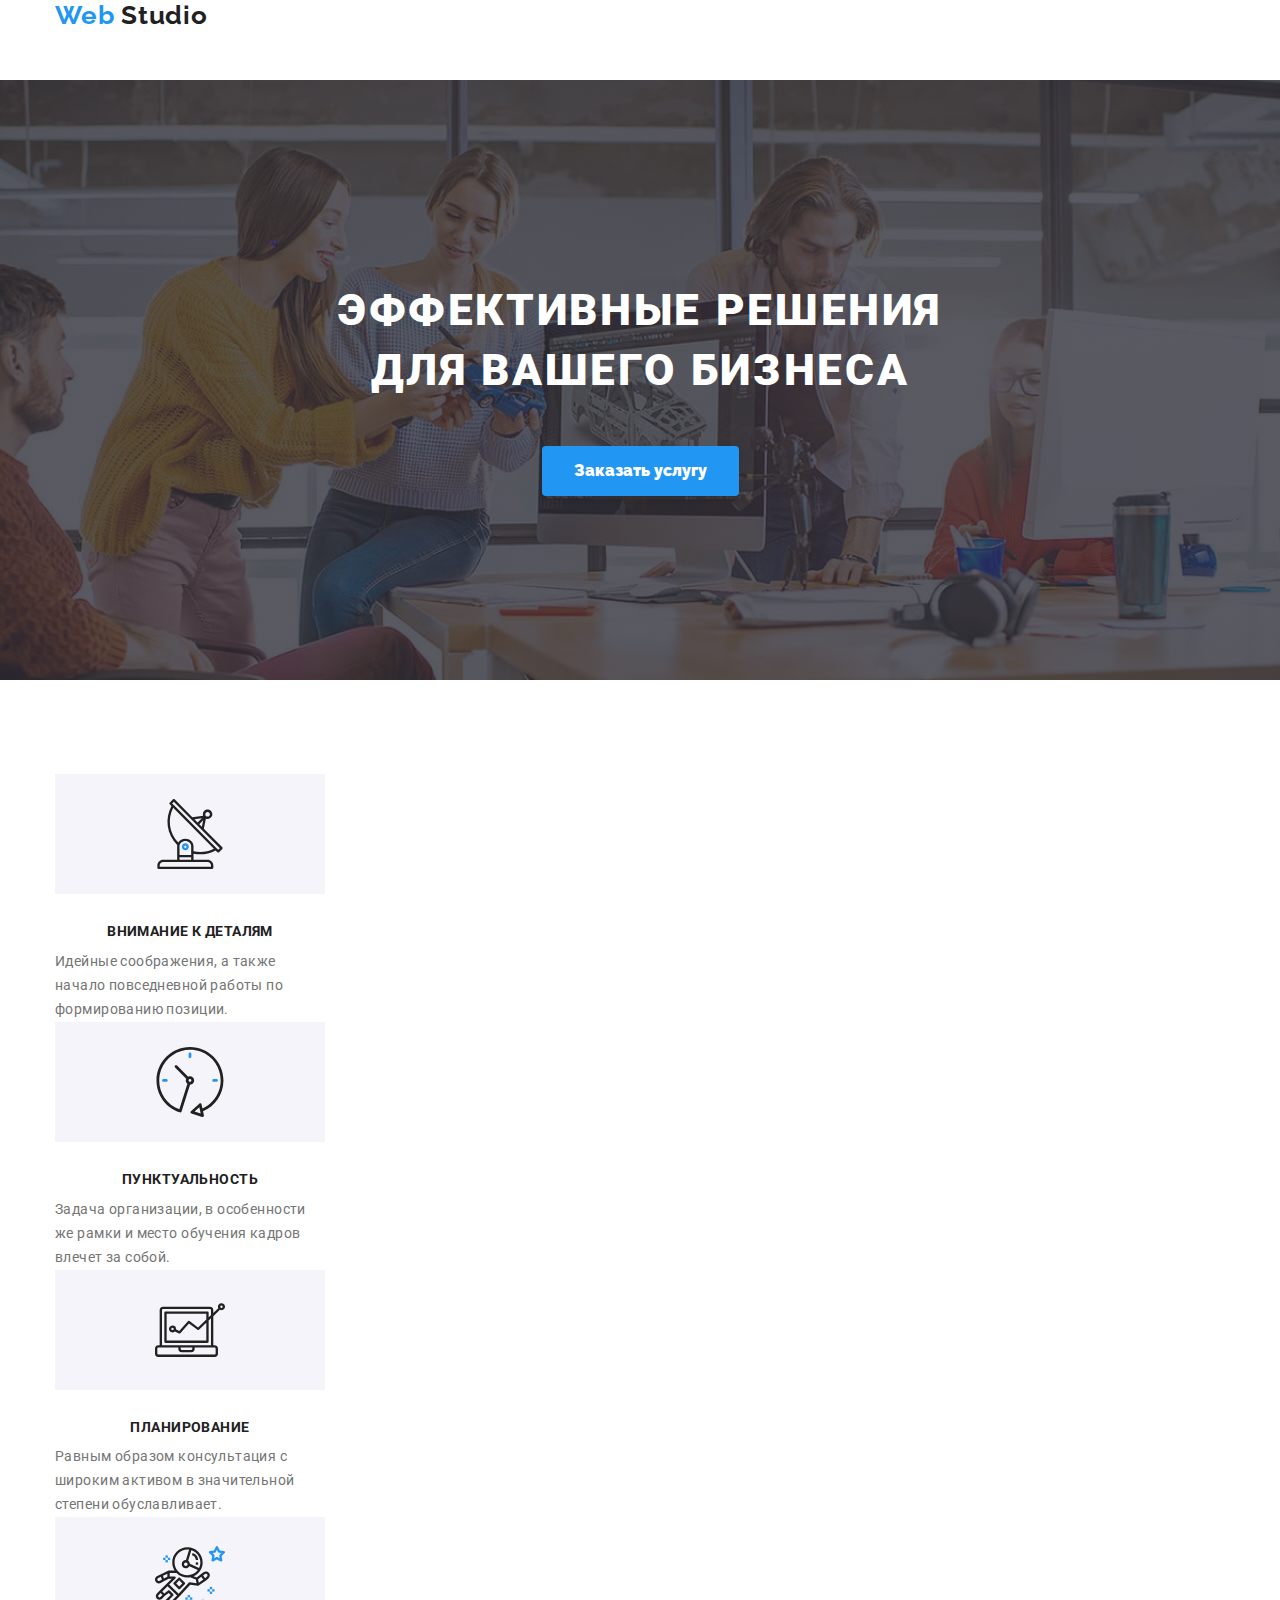
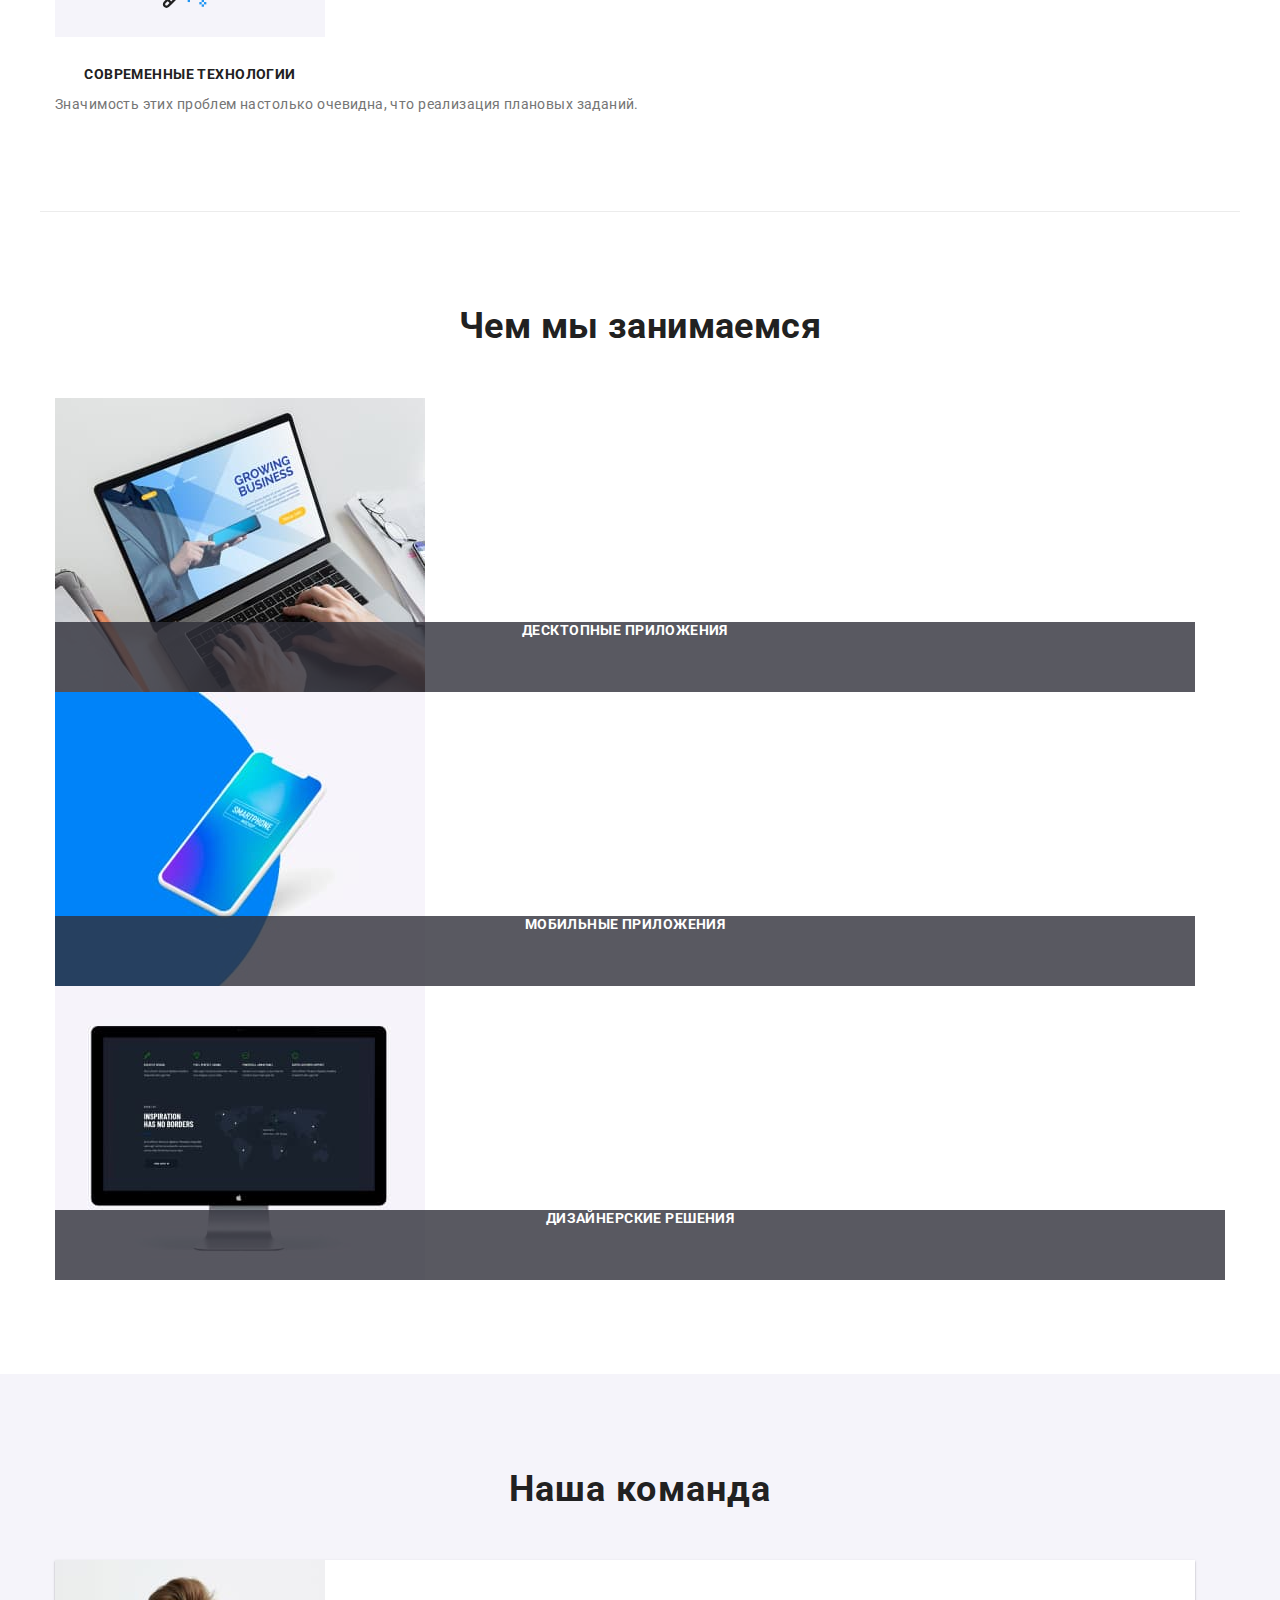
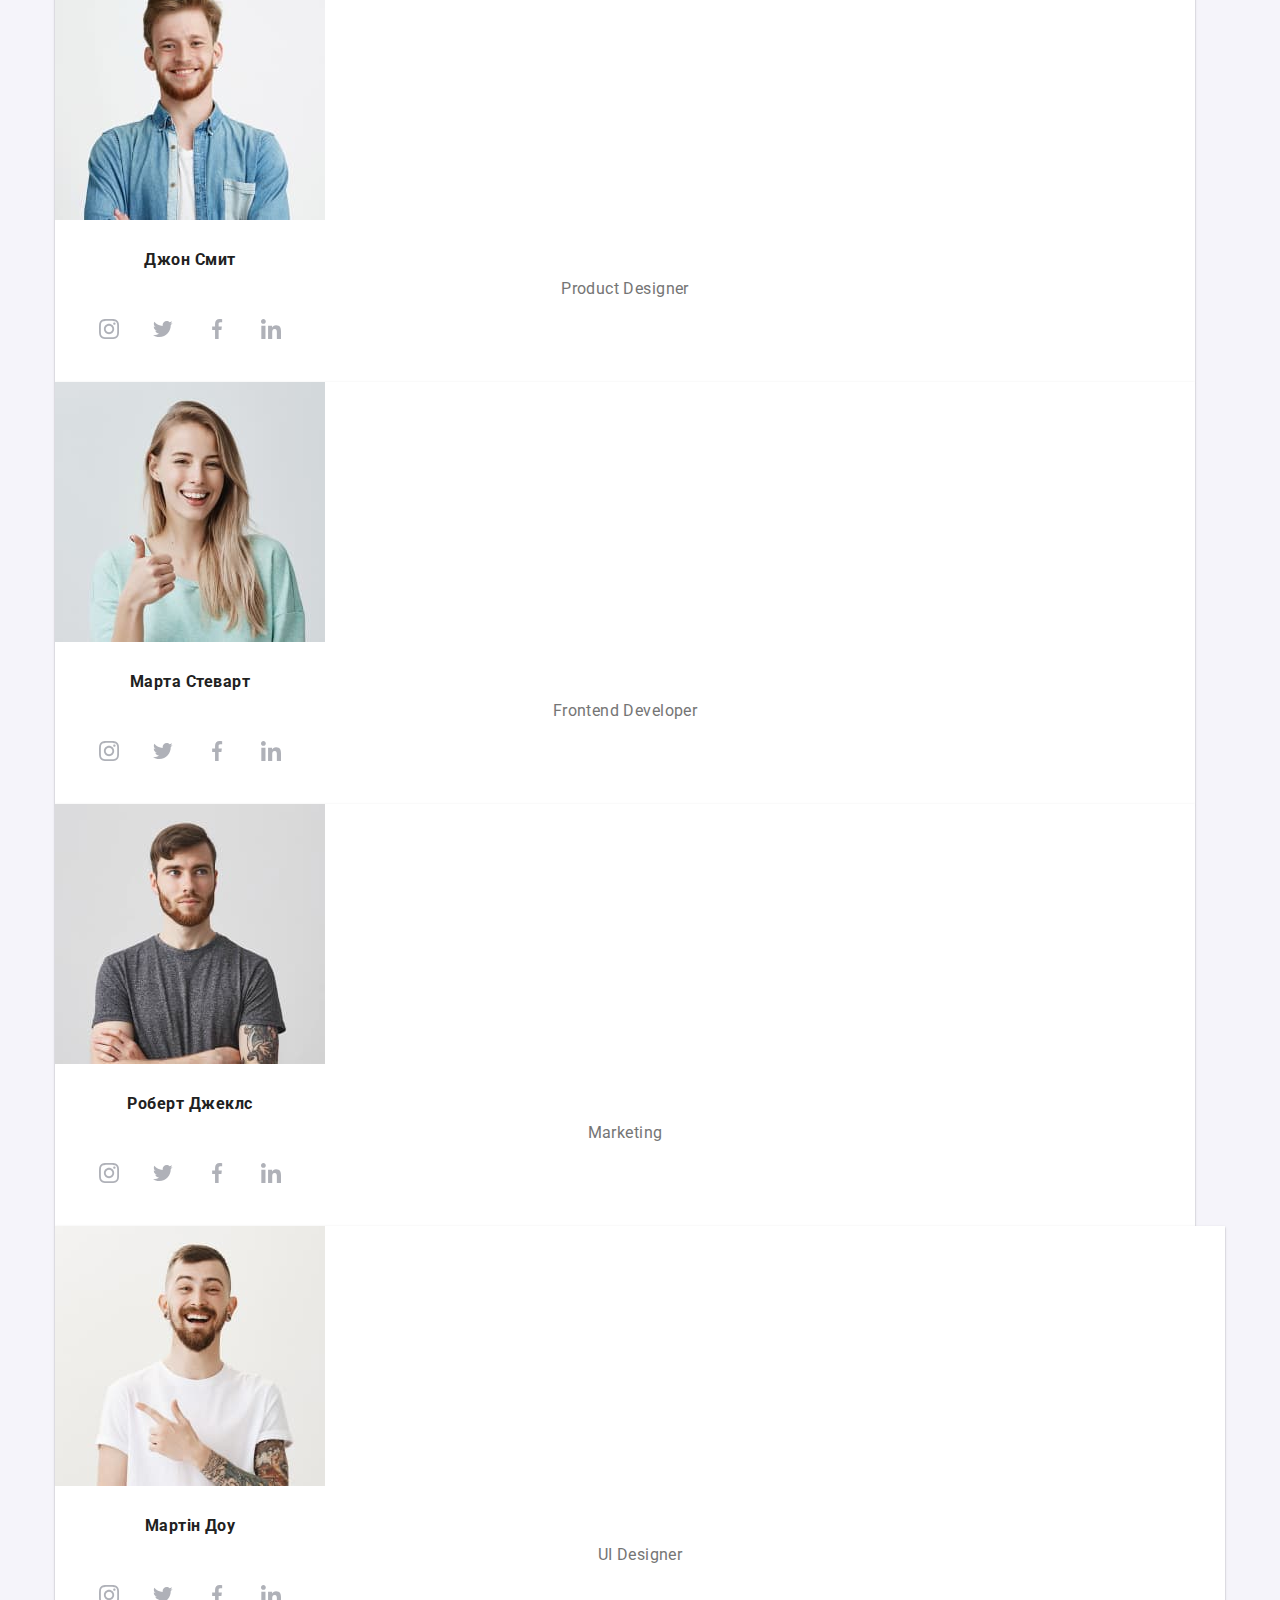
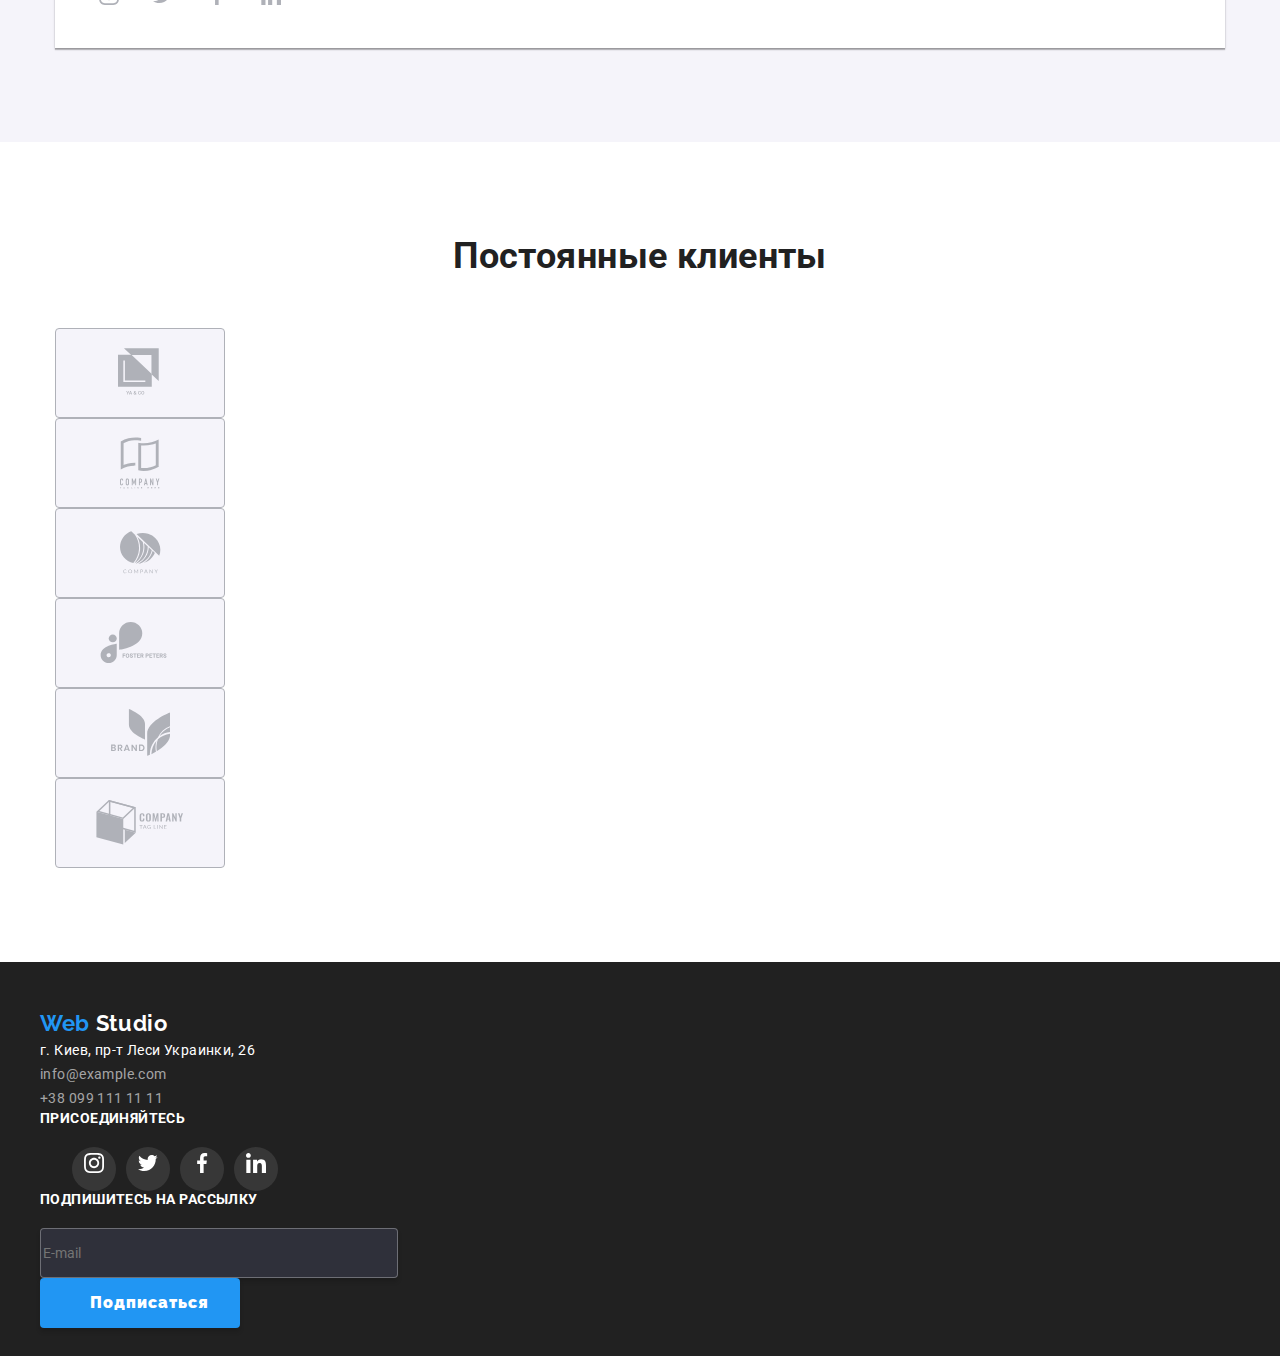
<file: index.html>
<!DOCTYPE html>
<html lang="ru">
 
<head>
    <meta charset="UTF-8" />
    <meta name="viewport" content="width=device-width, initial-scale=1.0" />
    <title>Document</title>
    <link
      href="https://fonts.googleapis.com/css2?family=Raleway:wght@400;700&family=Roboto:wght@400;700&display=swap"
      rel="stylesheet"
    />
    <link
      rel="stylesheet"
      href="https://cdnjs.cloudflare.com/ajax/libs/modern-normalize/0.6.0/modern-normalize.min.css"
    />
    <link rel="stylesheet" href="./css/main.min.css" />
  </head>
  <body>
   
    <header>
      <div class="head">
        <nav class="nav">
          <a href="" class="logo-link">
            <span class="web"> Web </span> Studio</a
          >
          <ul class="nav-links list">
            <li class="item hey">
              <a href="./index.html" class="links current polosa">Студия</a>
            </li>
            <li class="item">
              <a href="./portfolio.html" class="links">Портфолио</a>
            </li>
            <li class="item"><a href="" class="links">Контакты</a></li>
          </ul>
        </nav>
        <ul class="nav-links list ">
          <li class="itema how">
            <a href="info@devstudio.com" class="links emeil"
              >
              <svg class="decore">
                <use href="./img/sprite.svg#icon-email"></use>
              </svg>
              info@devstudio.com</a
            >
          </li>
          <li class="itemsi how">
            <a href="+380961111111" class="links phon">
              <svg class="decor">
                <use href="./img/sprite.svg#icon-smartphone"></use>
              </svg> +38 096 111 11 11</a>
          </li>
        </ul>
      </div>
    </header>
<main>
  
    <section >
      <div class="gero">
      <div class="abo">
      <h1 class="tit">эффективные решения <br />для вашего бизнеса</h1>
      <button class="buti knop" type="button">Заказать услугу</button>
      </div>
      </div>
      <!-- <img src="../img/Head.png" alt=""> -->
    </section>

    <section class="container">
      <div class="">
        <!-- <h2 class="title garant">Мы гарантируем</h2> -->
        <ul class="line-blok">
          <li class="doit">
            <div class="pic ant"></div>
            <h3 class="title vel left">Внимание к деталям</h3>
            <p class="txt">
              Идейные соображения, а также начало повседневной работы по
              формированию позиции.
            </p>
          </li>
          <li class="doit">
           <div class="pic clock"></div>
            <h3 class="title vel left">Пунктуальность</h3>
            <p class="txt">
              Задача организации, в особенности же рамки и место обучения кадров
              влечет за собой.
            </p>
          </li>
          <li class="doit">
           <div class="pic vector"></div>

            <h3 class="title vel left">Планирование</h3>
            <p class="txt">
              Равным образом консультация с широким активом в значительной
              степени обуславливает.
            </p>
          </li>
          <li class="doit">
            <div class="pic astro"></div>
            <h3 class="title vel left no">Современные технологии </h3>
            <p class="txtt">
              Значимость этих проблем настолько очевидна, что реализация
              плановых заданий.
            </p>
          </li>
        </ul>
      </div>
    </section>
   
   <div class="mod data-modal">
   <div class="podpis">
      
        <div class="closeBtn" ><img class="zak" src="./img/x.svg">
        </div>
       
      <h3 class="data">Оставьте свои данные, мы вам перезвоним</h3>
    <form class="form" autocomplete="off">
      <label class="form-field"><input type="text" class="form-input" name="name" placeholder=" " />
        <span class="form-label">Имя</span>
        
          <svg class="icon">
            <use href="./img/spirt.svg#name"></use>
          </svg>
        
      </label>
      
      <label class="form-field"><input type="tel" class="form-input" name="Телефон" placeholder=" " />
        <span class="form-label">Телефон</span>
      
          <svg class="icon">
            <use href="./img/spirt.svg#tele"></use>
          </svg>
       
      </label>
     
      <label class="form-field"><input class="form-input" type="mail"  name="Почта" placeholder=" " />
      <span class="form-label">Почта</span>
      
      <svg class="icon">
        <use href="./img/spirt.svg#mail"></use>
      </svg>
        
      
      </label>

      <textarea class="form-input padlo" name="comment"
        rows="5"
        cols="45"
        placeholder="Комментарий"></textarea>

        <label class="field">
        <input class="checkbox" type="checkbox" name="topic" value="html" />
        <span class="iconi"></span> 
        <span class="lable">Соглашаюсь с рассылкой и принимаю <a href="">Условия договора</a></span></label> 
       <div> <button class="buttoni" type="submit">Отправить</a></label>
      </div>
     </form> 
    </div>
  </div> 
    <section class="container line">
      <div class="">
        <h2 class="garant">Чем мы занимаемся</h2>
        <ul class="line-blok">
          <li class="doit-now cor">
            <img src="./img/nout.jpg" alt="ноутбук" width="370px" height="294px" />
            <h3 class="transp">Десктопные приложения</h3>
          </li>
          <li class="doit-now cor">
            <img src="./img/phone.jpg" alt="телефон" width="370px" height="294px" />
            <h3 class="transp">Мобильные приложения</h3>
          </li>
          <li class="doit-now cor">
            <img src="./img/monic.jpg" alt="монитор" width="370px" height="294px" />
            <h3 class="transp">Дизайнерские решения</h3>
          </li>
        </ul>
      </div>
    </section>

    
    <section class="bk">
    <div class="wi">
        <div class="col">  
          <h2 class="comand">Наша команда</h2>
          <ul class="line-blok ">
            <li class="doit-now card">
              <img src="./img/jon.jpg" alt="фото" width="270" />
              <h3 class="title lhm">Джон Смит</h3>
              <p class="titles">Product Designer</p>
              <ul class="nav-lin">
                <li class="social">
                  <a href=""><svg class="soc">
                    <use href="./img/sprite.svg#icon-instagram2"></use>
                  </svg></a>
                </li>
                <li class="social">
                  <a href=""><svg class="soc">
                    <use href="./img/sprite.svg#icon-twit"></use>
                  </svg></a>
                </li>
                <li class="social">
                  <a href=""><svg class="soc">
                    <use href="./img/sprite.svg#icon-facebook1"></use>
                  </svg></a>
                </li>
                <li class="social">
                  <a href=""><svg class="soc">
                    <use href="./img/sprite.svg#icon-linkedin1"></use>
                  </svg></a>
                </li>
              </ul>
            </li>
            <li class="doit-now card">
              <img src="./img/marta.jpg" alt="фото" width="270" />
              <h3 class="title lhm">Марта Стеварт</h3>
              <p class="titles">Frontend Developer</p>

              <ul class="nav-lin">
                <li class="social">
                  <a href=""><svg class="soc">
                    <use href="./img/sprite.svg#icon-instagram2"></use>
                  </svg></a>
                </li>
                <li class="social">
                  <a href=""><svg class="soc">
                    <use href="./img/sprite.svg#icon-twit"></use>
                  </svg></a>
                </li>
                <li class="social">
                  <a href=""><svg class="soc">
                    <use href="./img/sprite.svg#icon-facebook1"></use>
                  </svg></a>
                </li>
                <li class="social">
                  <a href=""><svg class="soc">
                    <use href="./img/sprite.svg#icon-linkedin1"></use>
                  </svg></a>
                </li>
              </ul>
            </li>
            <li class="doit-now card">
              <img src="./img/robert.jpg" alt="фото" width="270" />
              <h3 class="title lhm">Роберт Джеклс</h3>
              <p class="titles">Marketing</p>

              <ul class="nav-lin">
                <li class="social">
                  <a href=""><svg class="soc">
                    <use href="./img/sprite.svg#icon-instagram2"></use>
                  </svg></a>
                </li>
                <li class="social">
                  <a href=""><svg class="soc">
                    <use href="./img/sprite.svg#icon-twit"></use>
                  </svg></a>
                </li>
                <li class="social">
                  <a href=""><svg class="soc">
                    <use href="./img/sprite.svg#icon-facebook1"></use>
                  </svg></a>
                </li>
                <li class="social">
                  <a href=""><svg class="soc">
                    <use href="./img/sprite.svg#icon-linkedin1"></use>
                  </svg></a>
                </li>
              </ul>
            </li>
            <li class="doit-now card">
              <img src="./img/martin.jpg" alt="фото" width="270" />
              <h3 class="title lhm">Мартін Доу</h3>
              <p class="titles">UI Designer</p>

              <ul class="nav-lin">
                <li class="social">
                  <a href=""><svg class="soc">
                    <use href="./img/sprite.svg#icon-instagram2"></use>
                  </svg></a>
                </li>
                <li class="social">
                  <a href=""><svg class="soc">
                    <use href="./img/sprite.svg#icon-twit"></use>
                  </svg></a>
                </li>
                <li class="social">
                  <a href=""><svg class="soc">
                    <use href="./img/sprite.svg#icon-facebook1"></use>
                  </svg></a>
                </li>
                <li class="social">
                  <a href=""><svg class="soc">
                    <use href="./img/sprite.svg#icon-linkedin1"></use>
                  </svg></a>
                </li>
              </ul>
            </li>
          </ul>
        
      </div>
    </section>
      
   

    <section class="container">
      <div class="">
        <h2 class="garant">Постоянные клиенты</h2>
        <ul class="line-blok">
          <li class="client">
            <svg class="logo ho">
              <use href="./img/sprite.svg#icon-logo1"></use>
            </svg>
           </li>
           <li class="client">
            <svg class="logoo ho">
              <use href="./img/sprite.svg#icon-logo2"></use>
            </svg>
           </li>
           <li class="client">
            <svg class="logooo ho">
              <use href="./img/sprite.svg#icon-logo3"></use>
            </svg>
           </li>
           <li class="client">
            <svg class="logoooo ho">
              <use href="./img/sprite.svg#icon-logo4"></use>
            </svg>
           </li>
           <li class="client">
            <svg class="logooooo ho">
              <use href="./img/sprite.svg#icon-logo5"></use>
            </svg>
           </li>
           <li class="client">
            <svg class="logoooooo ho">
              <use href="./img/sprite.svg#icon-logo6"></use>
            </svg>
           </li>
        </ul>
      </div>
    </section>
  </main>

  <footer>
      <div class="foot">
        <div class="one">
          <a href="" class="logo-lnk"
            ><span class="web">Web</span> <span class="stud">Studio</span></a
          >
           <div>
            г. Киев, пр-т Леси Украинки, 26 <br />
            <a href="info@example.com" class="lists">info@example.com</a> <br />
            <a href="+380991111111" class="lists">+38 099 111 11 11</a>
           </div>
        </div>
        <div class="onece">
          <h3 class="down vel">присоединяйтесь</h3>
          <ul class="nav-lin marg">
            <li class="socia">
              <a href=""><svg class="soc">
                <use href="./img/sprite.svg#icon-instagram2"></use>
              </svg></a>
            </li>
            <li class="socia">
              <a href=""><svg class="soc">
                <use href="./img/sprite.svg#icon-twit"></use>
              </svg></a>
            </li>
            <li class="socia">
              <a href=""><svg class="soc">
                <use href="./img/sprite.svg#icon-facebook1"></use>
              </svg></a>
            </li>
            <li class="socia">
              <a href=""><svg class="soc">
                <use href="./img/sprite.svg#icon-linkedin1"></use>
              </svg></a>
            </li>
          </ul>
        </div>
        <div>
          <h4 class="down left">Подпишитесь на рассылку</h4>
         <div class="two"> <input class="inpu" type="email" name="email" placeholder="E-mail" >
          <button class="fly bi" type="button">Подписаться</button>
        </div>
      </div>
    </div>
 
    </footer>
    <!-- <script src="./js/modal.js"></script> -->
  </body>
</html>
</file>
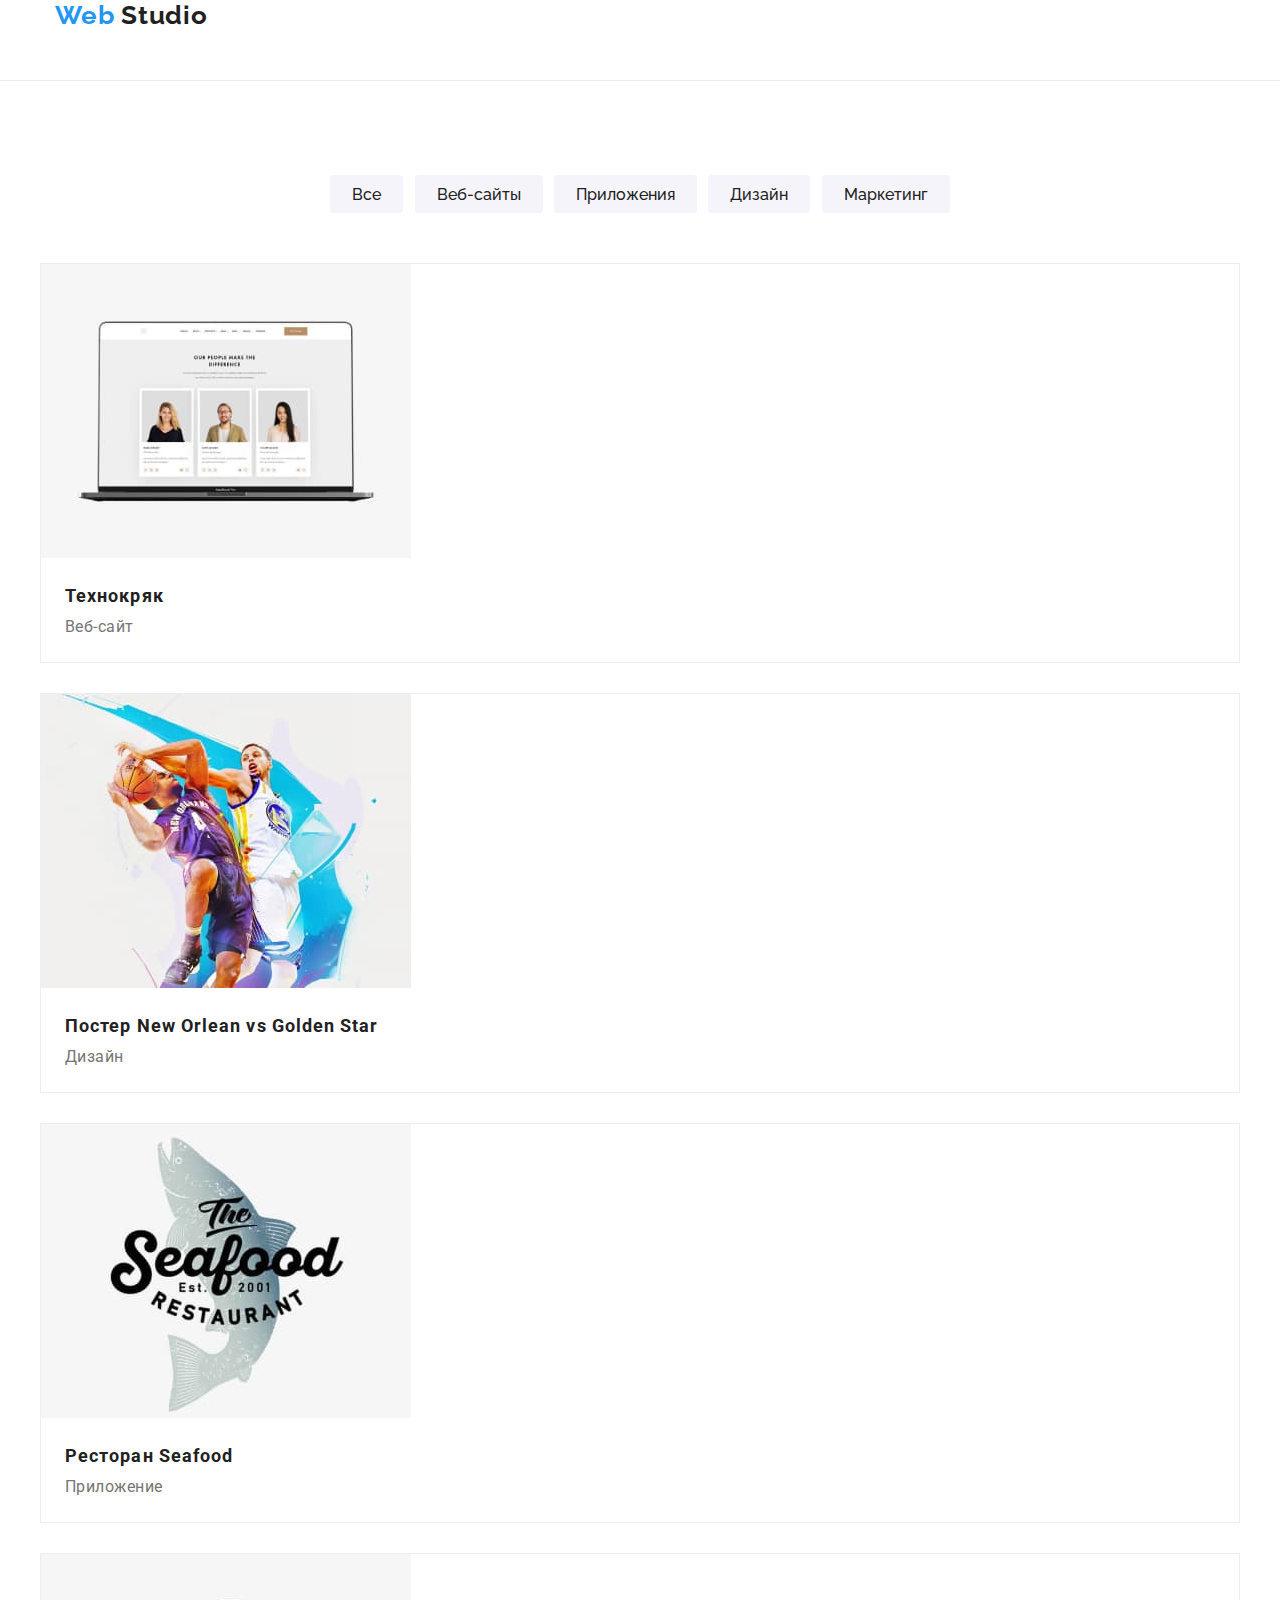
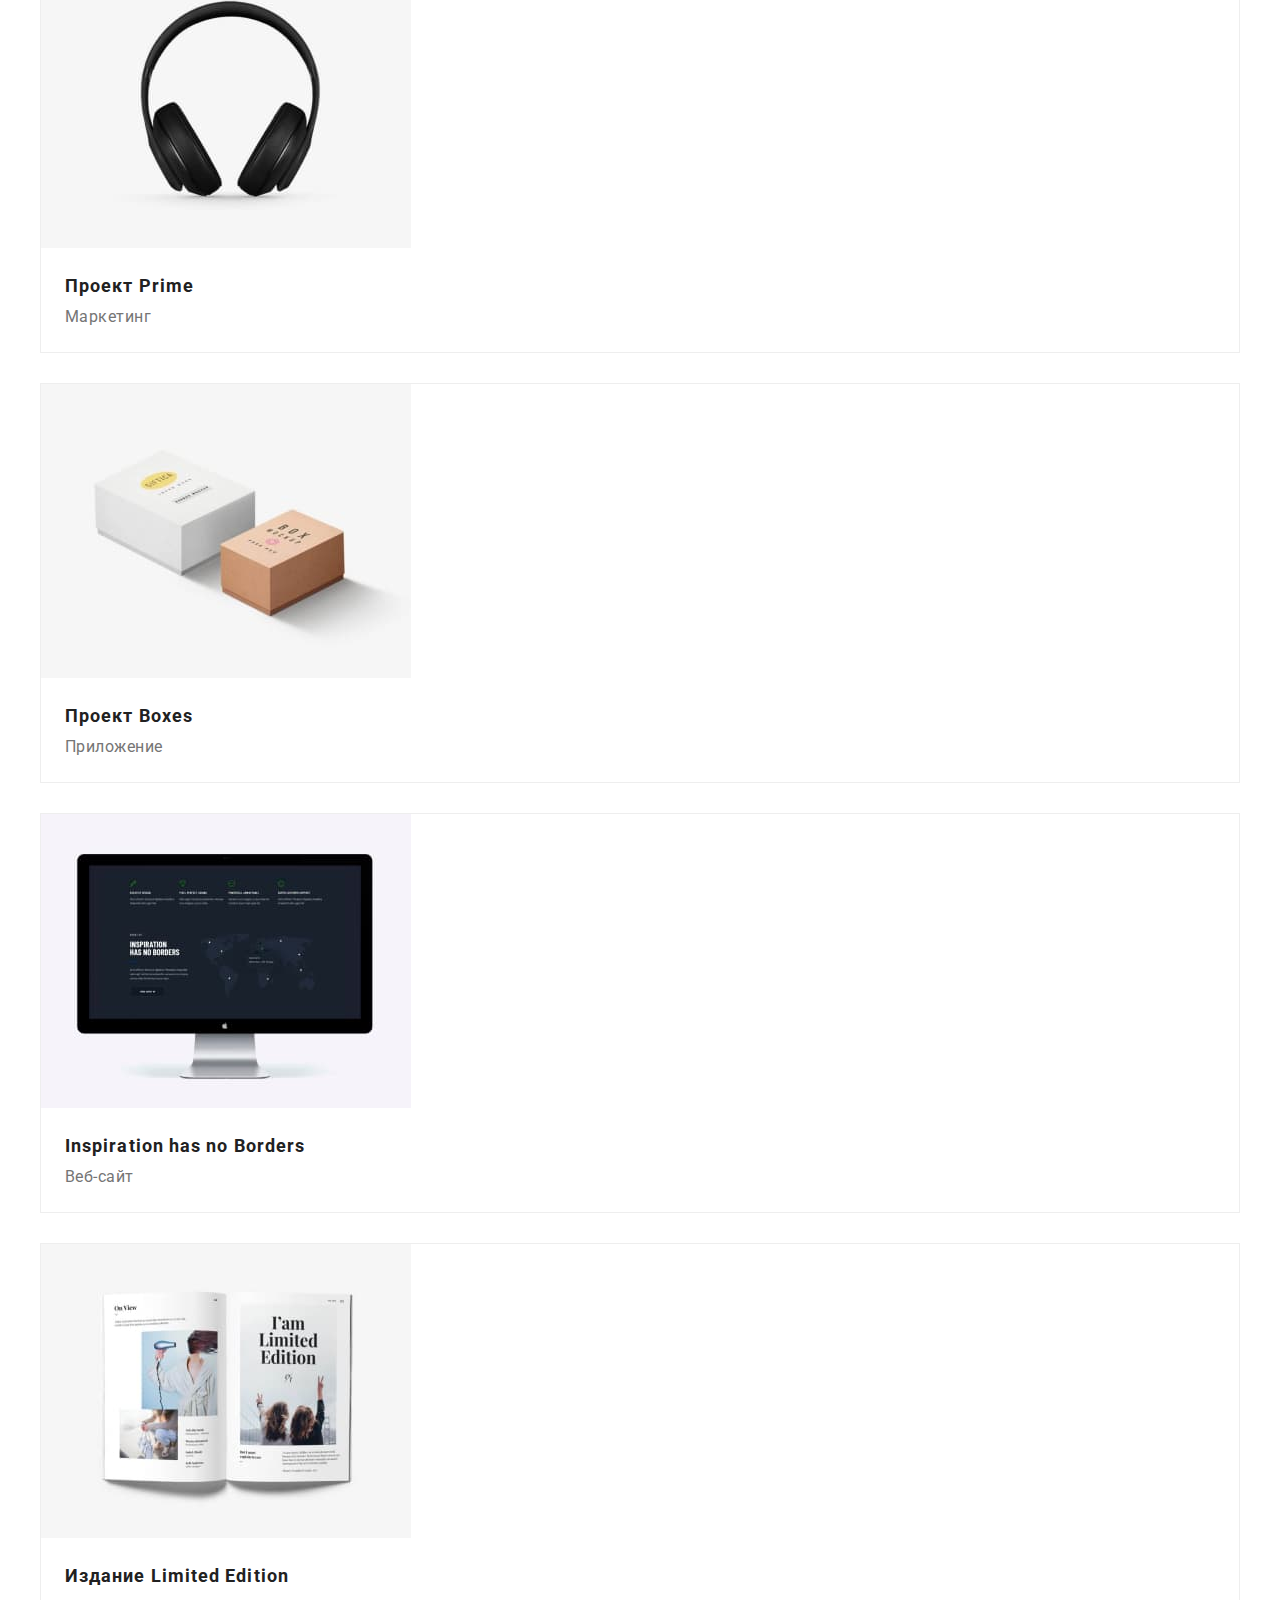
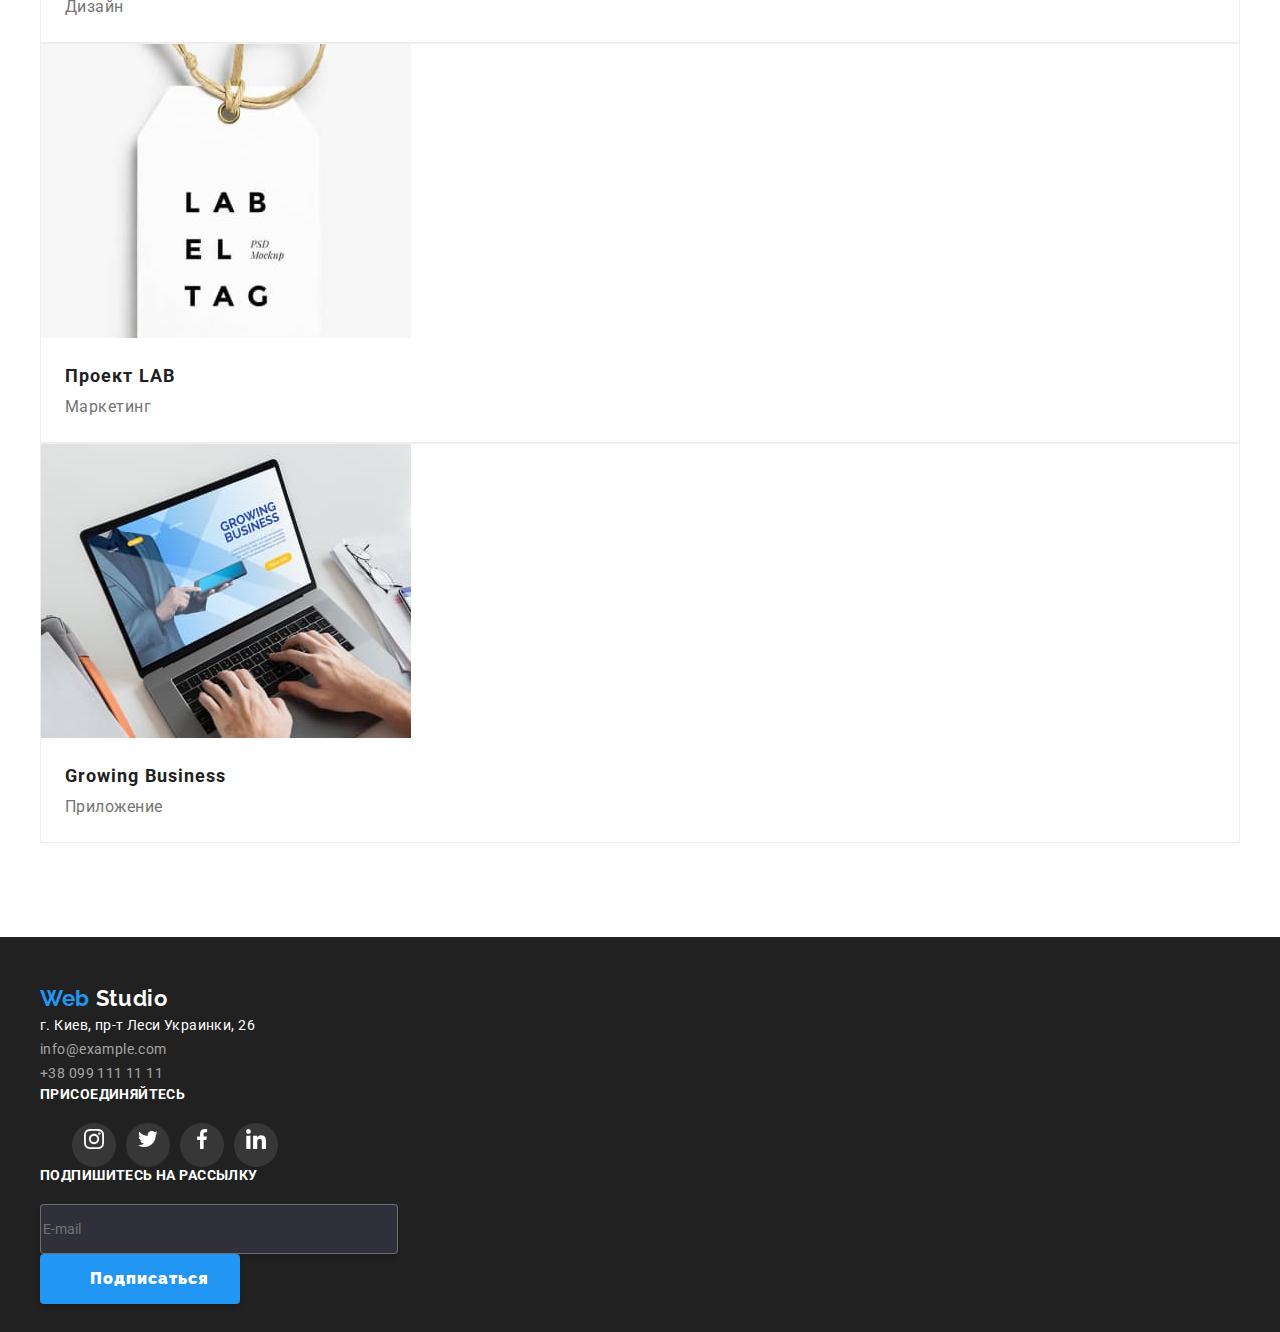
<file: portfolio.html>
<!DOCTYPE html>
<html lang="ru">
  <head>
    <meta charset="UTF-8" />
    <meta name="viewport" content="width=device-width, initial-scale=1.0" />
    <title>Document</title>
    <link
      href="https://fonts.googleapis.com/css2?family=Raleway:wght@400;700&family=Roboto:wght@400;700&display=swap"
      rel="stylesheet"
    />
    <link
      rel="stylesheet"
      href="https://cdnjs.cloudflare.com/ajax/libs/modern-normalize/0.6.0/modern-normalize.min.css"
    />
    <link rel="stylesheet" href="./css/main.min.css" />
  </head>
  <body>
    <header>
      <div class="head">
        <nav class="nav">
          <a href="" class="logo-link">
            <span class="web"> Web </span> Studio</a
          >
          <ul class="nav-links list">
            <li class="item">
              <a href="./index.html" class="links">Студия</a>
            </li>
            <li class="item">
              <a href="./portfolio.html" class="links current polosa">Портфолио</a>
            </li>
            <li class="item"><a href="" class="links">Контакты</a></li>
          </ul>
        </nav>
        <ul class="nav-links list">
          <li class="item how">
            <a href="info@devstudio.com" class="links emeil"
              >
              <svg class="decore">
                <use href="./img/sprite.svg#icon-email"></use>
              </svg>
              info@devstudio.com</a
            >
          </li>
          <li class="itemsi how">
            <a href="+380961111111" class="links phon">
              <svg class="decor">
                <use href="./img/sprite.svg#icon-smartphone"></use>
              </svg> +38 096 111 11 11</a>
          </li>
        </ul>
      </div>
    </header>
<main>
<section class="psp">
    <div class="knopka">
      <button class="knopk bi" type="button">Все</button>
      <button class="knopk bi" type="button">Веб-сайты</button>
      <button class="knopk bi" type="button">Приложения</button>
      <button class="knopk bi" type="button">Дизайн</button>
      <button class="knopk bi" type="button">Маркетинг</button>
    </div>

    
     <div class="containe">
        <div class="">
        <ul class="line-blo">
          <li class="doit-now linse">
            <div class="cor">
               
               <img src="./img/1.jpg" alt="Технокряк" />
             <p class="posi">Технокряк это современная площадка распространения коронавируса. Компании используют эту платформу для цифрового шпионажа и атак на защищённые сервера конкурентов</p>
            </div>
            
            <h2 class="port">Технокряк</h1>
            <p class="name">Веб-сайт</p>
            
          </li>
          <li class="doit-now linse">
            <div class="cor">
            <img src="./img/2.jpg" alt="Постер New Orlean vs Golden Stars" />
            <p class="posi">Технокряк это современная площадка распространения коронавируса. Компании используют эту платформу для цифрового шпионажа и атак на защищённые сервера конкурентов</p>
            </div>
            <h2 class="port">Постер New Orlean vs Golden Star</h1>
            <p class="name">Дизайн</p>
            
          </li>
          <li class="doit-now linse">
            <div class="cor">
            <img src="./img/3.jpg" alt="Ресторан Seafood" />
            <p class="posi">Технокряк это современная площадка распространения коронавируса. Компании используют эту платформу для цифрового шпионажа и атак на защищённые сервера конкурентов</p>
            </div>
            <h2 class="port">Ресторан Seafood</h1>
            <p class="name">Приложение</p>
            
          </li>
          <li class="doit-now linse">
            <div class="cor">
            <img src="./img/4.jpg" alt="Проект Prime" />
            <p class="posi">Технокряк это современная площадка распространения коронавируса. Компании используют эту платформу для цифрового шпионажа и атак на защищённые сервера конкурентов</p>
            </div>
            <h2 class="port">Проект Prime</h1>
            <p class="name">Маркетинг</p>
            
          </li>
          <li class="doit-now linse">
            <div class="cor">
             <img src="./img/5.jpg" alt="Проект Boxes" />
             <p class="posi">Технокряк это современная площадка распространения коронавируса. Компании используют эту платформу для цифрового шпионажа и атак на защищённые сервера конкурентов</p>
            </div>
            <h2 class="port">Проект Boxes</h1>
            <p class="name">Приложение</p>
           
          </li>
          <li class="doit-now linse">
            <div class="cor">
            <img src="./img/6.jpg" alt="Inspiration has no Borders" />
            <p class="posi">Технокряк это современная площадка распространения коронавируса. Компании используют эту платформу для цифрового шпионажа и атак на защищённые сервера конкурентов</p>
            </div>
            <h2 class="port">Inspiration has no Borders</h1>
            <p class="name">Веб-сайт</p>
            
            
          </li>
          <li class="doit-now linse">
            <div class="cor">
            <img src="./img/7.jpg" alt="Издание Limited Edition" />
            <p class="posi">Технокряк это современная площадка распространения коронавируса. Компании используют эту платформу для цифрового шпионажа и атак на защищённые сервера конкурентов</p>
            </div>
            <h2 class="port">Издание Limited Edition</h1>
            <p class="name">Дизайн</p>
           
          </li>
          <li class="doit-now linse">
            <div class="cor">
            <img src="./img/8.jpg" alt="Проект LAB" />
            <p class="posi">Технокряк это современная площадка распространения коронавируса. Компании используют эту платформу для цифрового шпионажа и атак на защищённые сервера конкурентов</p>
            </div>
            <h2 class="port">Проект LAB</h1>
            <p class="name">Маркетинг</p>
           
          </li>
          <li class="doit-now linse">
            <div class="cor">
            <img src="./img/9.jpg" alt="Growing Business" />
            <p class="posi">Технокряк это современная площадка распространения коронавируса. Компании используют эту платформу для цифрового шпионажа и атак на защищённые сервера конкурентов</p>
            </div>
            <h2 class="port">Growing Business</h1>
            <p class="name">Приложение</p>
            
          </li>
        </ul>
      </div>
      </div>
      </section>
      </main>

 <footer>
      <div class="foot">
        <div class="one">
          <a href="" class="logo-lnk"
            ><span class="web">Web</span> <span class="stud">Studio</span></a
          >
           <div>
            г. Киев, пр-т Леси Украинки, 26 <br />
            <a href="info@example.com" class="lists">info@example.com</a> <br />
            <a href="+380991111111" class="lists">+38 099 111 11 11</a>
           </div>
        </div>
        <div class="onece">
          <h3 class="down vel">присоединяйтесь</h3>
          <ul class="nav-lin marg">
            <li class="socia">
              <a href=""><svg class="soc">
                <use href="./img/sprite.svg#icon-instagram2"></use>
              </svg></a>
            </li>
            <li class="socia">
              <a href=""><svg class="soc">
                <use href="./img/sprite.svg#icon-twit"></use>
              </svg></a>
            </li>
            <li class="socia">
              <a href=""><svg class="soc">
                <use href="./img/sprite.svg#icon-facebook1"></use>
              </svg></a>
            </li>
            <li class="socia">
              <a href=""><svg class="soc">
                <use href="./img/sprite.svg#icon-linkedin1"></use>
              </svg></a>
            </li>
          </ul>
        </div>
        <div>
          <h4 class="down left">Подпишитесь на рассылку</h4>
         <div class="two"> <input class="inpu" type="email" name="email" placeholder="E-mail" >
          <button class="fly bi" type="button">Подписаться</button>
        </div>
      </div>
    </div>
 
    </footer>
  </body>
</html>
</file>
<file: css/main.min.css>
html{-webkit-box-sizing:border-box;box-sizing:border-box}*,*::before,*::after{-webkit-box-sizing:inherit;box-sizing:inherit}li{list-style:none;text-decoration:none;margin:0}div{margin:0}img{display:block;margin:0}section{margin:0;padding:0}p{margin:0;padding:0}.list{margin:0;padding:0}/*! modern-normalize v0.6.0 | MIT License | https://github.com/sindresorhus/modern-normalize */*,*::before,*::after{-webkit-box-sizing:border-box;box-sizing:border-box}:root{-moz-tab-size:4;-o-tab-size:4;tab-size:4}html{line-height:1.15;-webkit-text-size-adjust:100%}body{margin:0}body{font-family:system-ui,-apple-system,"Segoe UI",Roboto,Helvetica,Arial,sans-serif,"Apple Color Emoji","Segoe UI Emoji"}hr{height:0}abbr[title]{-webkit-text-decoration:underline dotted;text-decoration:underline dotted}b,strong{font-weight:bolder}code,kbd,samp,pre{font-family:SFMono-Regular, Consolas, "Liberation Mono", Menlo, monospace;font-size:1em}small{font-size:80%}sub,sup{font-size:75%;line-height:0;position:relative;vertical-align:baseline}sub{bottom:-0.25em}sup{top:-0.5em}button,input,optgroup,select,textarea{font-family:inherit;font-size:100%;line-height:1.15;margin:0}button,select{text-transform:none}button,[type="button"],[type="reset"],[type="submit"]{-webkit-appearance:button}button::-moz-focus-inner,[type="button"]::-moz-focus-inner,[type="reset"]::-moz-focus-inner,[type="submit"]::-moz-focus-inner{border-style:none;padding:0}button:-moz-focusring,[type="button"]:-moz-focusring,[type="reset"]:-moz-focusring,[type="submit"]:-moz-focusring{outline:1px dotted ButtonText}fieldset{padding:0.35em 0.75em 0.625em}legend{padding:0}progress{vertical-align:baseline}[type="number"]::-webkit-inner-spin-button,[type="number"]::-webkit-outer-spin-button{height:auto}[type="search"]{-webkit-appearance:textfield;outline-offset:-2px}[type="search"]::-webkit-search-decoration{-webkit-appearance:none}::-webkit-file-upload-button{-webkit-appearance:button;font:inherit}summary{display:list-item}.logo-link{-webkit-box-align:center;-ms-flex-align:center;align-items:center;font-family:Raleway;font-style:normal;color:#212121;font-weight:700;font-size:26px;line-height:1.19;letter-spacing:0.03em;text-decoration:none;margin-right:86px}.logo-lnk{font-family:Raleway;font-style:normal;color:#212121;font-weight:700;font-weight:bold;font-size:22px;line-height:26px;letter-spacing:0.03em;text-decoration:none;margin-right:86px}.web{color:#2196f3}.nav-links{display:none}.nav-links .links{font-weight:500;font-size:14px;line-height:1.14;letter-spacing:0.02em;text-decoration:none;color:#212121}.nav-links .links:hover,.nav-links .links:focus{color:#2196f3;-webkit-transition-duration:250ms;transition-duration:250ms}.nav-links .emeil{color:#757575}.nav-links .phon{color:#757575}.nav-links .current{color:#2196f3}.item{text-decoration:none;position:relative}.item:not(:last-child){margin:0;padding:0;margin-right:50px;padding-bottom:32px;padding-top:32px}.decore{height:12px;width:16px;-webkit-box-align:center;-ms-flex-align:center;align-items:center;margin-bottom:-4px;margin-right:10px}.decor{height:15px;width:10px;margin-right:10px;-webkit-box-align:center;-ms-flex-align:center;align-items:center;margin-bottom:-4px}.how:hover,.how:focus{--color5:#2196F3;cursor:pointer;-webkit-transition-duration:250ms;transition-duration:250ms}.hey{height:100%}.polosa::after{content:'';width:100%;background:#2196f3;border-radius:2px;height:5px;position:absolute;bottom:0px;left:0}.itema{margin-right:30px}.head{width:1200px;margin-left:auto;margin-right:auto;background-color:#fff;padding-left:15px;padding-right:15px;min-height:80px}.nav{display:block;display:-webkit-box;display:-ms-flexbox;display:flex;-webkit-box-align:center;-ms-flex-align:center;align-items:center}body{background-color:#fff;font-family:Roboto;color:#757575;font-size:14px;line-height:1.71;margin:0;padding:0;letter-spacing:0.03em}.left{text-align:left;text-transform:uppercase;padding-left:0}.container{text-align:center;-webkit-box-align:center;-ms-flex-align:center;align-items:center;width:1200px;margin-left:auto;margin-right:auto;padding-top:0;padding-left:0;padding-right:0;margin-top:0;margin-bottom:0;padding-top:94px;padding-bottom:94px;padding-left:15px;padding-right:15px}.line{border-top:1px solid #ececec}.bk{background:#f5f4fa;text-align:center;-webkit-box-align:center;-ms-flex-align:center;align-items:center;padding-top:0;padding-left:0;padding-right:0;margin-top:0;margin-bottom:0;padding-top:94px;padding-bottom:94px}.wi{width:1200px;margin-left:auto;margin-right:auto;padding-left:15px;padding-right:15px}.gero{position:relative;max-width:1600px;height:600px;margin-left:auto;margin-right:auto;background-image:-webkit-gradient(linear, left top, right top, from(rgba(47,48,58,0.8)), to(rgba(47,48,58,0.8))),url(../img/Head.jpg);background-image:linear-gradient(to right, rgba(47,48,58,0.8), rgba(47,48,58,0.8)),url(../img/Head.jpg);background-position:center;background-size:cover;background-repeat:no-repeat}.abo{position:absolute;height:100%;top:0;right:0;left:0;bottom:0;margin-top:0;text-align:center}.abo .knop{-webkit-box-align:center;-ms-flex-align:center;align-items:center}.abo .knop:hover,.abo .knop:focus{color:#2196f3;background-color:#fff}.tit{color:#fff;font-weight:900;font-size:44px;line-height:60px;letter-spacing:0.06em;text-align:center;padding-top:200px;margin-top:0;margin-bottom:0;margin-bottom:46px;text-transform:uppercase}.buti{text-decoration:none;font-weight:900;font-size:16px;line-height:1.88;color:#fff;background:#2196f3;padding-left:32px;padding-right:32px;margin-bottom:0;margin-top:0;padding-top:10px;padding-bottom:10px;-webkit-box-shadow:0px 4px 4px rgba(0,0,0,0.15);box-shadow:0px 4px 4px rgba(0,0,0,0.15);border-radius:4px}.txt{font-size:14px;line-height:1.71;letter-spacing:0.03em;width:270px;color:#757575}.doit{margin-right:30px}.doit:last-child{margin-right:0}.doit-now:last-child .txt{margin-right:0}.title{width:270px;font-weight:bold;font-size:14px;line-height:1.14;letter-spacing:0.03em;text-align:center;color:#212121;margin-top:30px;margin-bottom:10px}.no{margin-right:0px}.lhm{margin-right:0;font-size:16px;line-height:19px}.vel{text-transform:uppercase}.transp{position:absolute;left:0;bottom:0;height:70px;width:100%;background:rgba(47,48,58,0.8);font-size:14px;line-height:16px;-webkit-box-pack:center;-ms-flex-pack:center;justify-content:center;text-align:center;-webkit-box-align:center;-ms-flex-align:center;align-items:center;margin:0;letter-spacing:0.03em;text-transform:uppercase;margin-right:auto;margin-left:auto;color:#fff}.comand{font-weight:bold;font-size:36px;line-height:42px;text-align:center;letter-spacing:0.03em;color:#212121;margin:0;margin-bottom:50px}.centr{font-weight:700;font-size:14px;line-height:1.14;letter-spacing:0.03em;color:#212121;padding-top:30px;padding-bottom:10px;text-align:center;margin-top:0;margin-bottom:0}.line-blok{text-align:left;padding-left:0px;margin-top:0;margin-bottom:0}.doit-now{margin-right:30px;margin-bottom:0;-ms-flex-wrap:wrap;flex-wrap:wrap}.doit-now:last-child{margin-right:0px}.pic{width:270px;height:120px;background-color:#f5f4fa;background-size:auto auto;background-repeat:no-repeat;background-position:50% 50%}.ant{background-image:url("../img/antenna1.svg");background-position:center;background-size:70px, 70px}.clock{background-image:url("../img/clock1.svg");background-position:center;background-size:70px, 70px}.vector{background-image:url("../img/Vector.svg");background-position:center;background-size:70px, 70px}.astro{background-image:url("../img/astronaut1.svg");background-position:center;background-size:70px, 70px}.fly{text-align:center;font-weight:900;font-size:16px;line-height:30px;width:200px;height:50px;letter-spacing:0.06em;color:#fff;background:#2196f3;-webkit-box-shadow:0px 4px 4px rgba(0,0,0,0.15);box-shadow:0px 4px 4px rgba(0,0,0,0.15);border-radius:4px;padding-left:29px;margin-bottom:0;margin-top:0;padding-top:10px;padding-bottom:10px}.fly::after{content:'';width:24px;height:24px;margin-left:10px;background-repeat:no-repeat;background-image:url(../img/fly.svg);background-size:contain;background-position:center}.socia{--color3:#ffffff;margin-right:10px;-webkit-padding-start:0;padding-inline-start:0;width:44px;height:44px;border-radius:50% 50%;background-color:rgba(255,255,255,0.1);-webkit-box-align:center;-ms-flex-align:center;align-items:center;padding-left:12px;padding-top:6px}.socia:hover,.socia:focus{cursor:pointer;width:44px;height:44px;border-radius:50%;background-color:#2196f3;-webkit-transition-duration:250ms;transition-duration:250ms}footer{background-color:#212121}.foot{width:100%;padding-bottom:28px;padding-top:48px;width:1200px;margin-left:auto;margin-right:auto;-webkit-box-align:baseline;-ms-flex-align:baseline;align-items:baseline;color:#fff}.down{font-weight:700;font-size:14px;line-height:16px;letter-spacing:0.03em;margin:0;margin-bottom:21px}.one{margin-right:69px}.onece{margin-right:94px;padding:0}.stud{color:#fff}.lists{list-style:none;text-decoration:none;font-size:14px;line-height:1.71;letter-spacing:0.03em;color:rgba(255,255,255,0.6)}.marg{margin-left:0;margin-top:0;margin-bottom:0}.buttoni{text-decoration:none;font-size:16px;line-height:30px;display:-webkit-inline-box;display:-ms-inline-flexbox;display:inline-flex;-webkit-box-align:center;-ms-flex-align:center;align-items:center;text-align:center;color:var(--color_white);background:#2196f3;-webkit-box-shadow:0px 4px 4px rgba(0,0,0,0.15);box-shadow:0px 4px 4px rgba(0,0,0,0.15);border-radius:4px;padding-left:56px;padding-right:56px;margin-bottom:40px;margin-top:30px;padding-top:10px;padding-bottom:10px;margin-left:164px;margin-right:164px}.podpis{position:relative;width:528px;height:600px;background:#FFFFFF;-webkit-box-shadow:0px 2px 1px rgba(0,0,0,0.2),0px 1px 1px rgba(0,0,0,0.14),0px 1px 3px rgba(0,0,0,0.12);box-shadow:0px 2px 1px rgba(0,0,0,0.2),0px 1px 1px rgba(0,0,0,0.14),0px 1px 3px rgba(0,0,0,0.12);border-radius:4px;margin:0;padding-top:40px;margin-left:auto;margin-right:auto;color:#212121}.in{margin-left:40px}.closeBtn{position:absolute;width:30px;height:30px;top:8px;right:8px;background-color:#ffffff;-webkit-box-shadow:0px 2px 1px rgba(0,0,0,0.2),0px 1px 1px rgba(0,0,0,0.14),0px 1px 3px rgba(0,0,0,0.12);box-shadow:0px 2px 1px rgba(0,0,0,0.2),0px 1px 1px rgba(0,0,0,0.14),0px 1px 3px rgba(0,0,0,0.12);border-radius:50%}.zak{padding-left:10px;padding-top:10px}.form-field{position:relative;display:block}.form-label{position:absolute;top:30%;left:82px;-webkit-transform:translateY(-50%);transform:translateY(-50%);-webkit-transition:-webkit-transform 250ms linear;transition:-webkit-transform 250ms linear;transition:transform 250ms linear;transition:transform 250ms linear, -webkit-transform 250ms linear;font-size:14px;line-height:16px;letter-spacing:0.01em;color:#757575}.form-input{width:448px;height:40px;border:1px solid rgba(33,33,33,0.2);line-height:16px;letter-spacing:0.01em;border-radius:4px;margin-bottom:28px;padding-top:12px;padding-bottom:12px;padding-left:42px;margin-left:40px;margin-right:40px;margin-bottom:28px;color:#212121}.form-field:focus-within>.icon{fill:#2196F3}input{border:transparent}.form-input:not(:placeholder-shown),.form-input:focus{outline:1px solid #2196F3;border-color:#2196F3}.form-field:focus-within>.form-label,.form-input:not(:placeholder-shown)+.form-label{-webkit-transform:translate(-26px, -40px);transform:translate(-26px, -40px);color:#2196F3;fill:#2196F3}.padlo{width:448px;height:120px;resize:none}.icon{position:absolute;top:30%;left:56px;-webkit-transform:translateY(-50%);transform:translateY(-50%);display:inline-block;width:18px;height:18px}.checkbox{padding-bottom:30px;position:absolute;width:1px;height:1px;margin:-1px;border:0;padding:0;clip:rect(0 0 0 0);overflow:hidden}.iconi{display:inline-block;width:15px;height:15px;margin-right:5px;margin-left:52px;border:2px solid #2a2a2a;border-radius:4px;-webkit-transition:-webkit-transform 250ms linear;transition:-webkit-transform 250ms linear;transition:transform 250ms linear;transition:transform 250ms linear, -webkit-transform 250ms linear}.checkbox:checked+.iconi{-webkit-transform:scale(1.2);transform:scale(1.2);border-color:transparent;background-color:#2196F3;background-image:url("../img/full-check.svg");background-size:contain;background-origin:border-box}.label{font-size:14px;line-height:24px;letter-spacing:0.03em;color:#757575}.lc{padding-bottom:30px}.data{margin:0;font-size:20px;line-height:23px;text-align:center;letter-spacing:0.03em;color:#212121;margin-bottom:30px;text-align:center}textarea{width:448px;height:120px;margin-bottom:20px}.inpu{display:-webkit-box;display:-ms-flexbox;display:flex;width:358px;height:50px;border:1px solid rgba(255,255,255,0.3);-webkit-box-align:center;-ms-flex-align:center;align-items:center;text-align:center;margin-top:0;-webkit-box-shadow:0px 4px 4px rgba(0,0,0,0.15);box-shadow:0px 4px 4px rgba(0,0,0,0.15);border-radius:4px;margin-right:12px;background:#2F303A;text-align:left}.mod{position:absolute;width:100%;height:1024px;padding-top:222px;display:none;opacity:0;top:0;left:0;background:rgba(0,0,0,0.2)}.whotdo{display:none}.garant{text-align:center;color:#212121;font-size:36px;line-height:1.16;margin-top:0;margin-bottom:0;margin-bottom:50px}.titles{font-weight:400;font-size:16px;line-height:19px;text-align:center;margin-bottom:10px;color:#757575}.nav-lin{display:-webkit-box;display:-ms-flexbox;display:flex;padding-left:0;margin-left:32px;-webkit-box-align:center;-ms-flex-align:center;align-items:center}.nav-lin .social{display:block;display:-webkit-box;display:-ms-flexbox;display:flex;margin-right:10px;width:44px;height:44px;border-radius:50% 50%;background-color:transparent;-webkit-box-align:center;-ms-flex-align:center;align-items:center;text-align:center;padding-left:12px;padding-top:6px}.nav-lin .social:last-child{margin-right:0}.nav-lin .social:hover,.nav-lin .social:focus{--color3:#ffffff;cursor:pointer;width:44px;height:44px;border-radius:50%;background-color:#2196f3;-webkit-transition-duration:250ms;transition-duration:250ms}.soc{width:20px;height:20px;background-repeat:no-repeat;background-position:50% 50%;background-size:contain}.logo{width:45px;height:50px;margin:auto}.logoo{width:40px;height:52px;margin:auto}.logooo{width:41px;height:43px;margin:auto}.logoooo{width:80px;height:42px;margin:auto}.logooooo{width:59px;height:47px;margin:auto}.logoooooo{width:88px;height:45px;margin:auto}.client{display:-webkit-box;display:-ms-flexbox;display:flex;width:170px;height:90px;background-color:#f5f4fa;margin-right:30px;border:1px solid #AFB1B8;border-radius:4px}.client:last-child{margin-right:0}.client:hover,.client:focus{border:1px solid #2196F3;-webkit-transition-duration:250ms;transition-duration:250ms}.ho:hover,.ho:focus{--color3:#2196F3;cursor:pointer;-webkit-transition-duration:250ms;transition-duration:250ms}.card{background:#fff;height:422px;-webkit-box-shadow:0px 2px 1px rgba(0,0,0,0.2),0px 1px 1px rgba(0,0,0,0.14),0px 1px 3px rgba(0,0,0,0.12);box-shadow:0px 2px 1px rgba(0,0,0,0.2),0px 1px 1px rgba(0,0,0,0.14),0px 1px 3px rgba(0,0,0,0.12)}.containe{text-align:center;-webkit-box-align:center;-ms-flex-align:center;align-items:center;width:1200px;margin-left:auto;margin-right:auto;padding-top:0;padding-left:0;padding-right:0;margin-top:0;margin-bottom:0;margin-top:50px;background-color:#fff}.port{color:#212121;font-weight:700;font-size:18px;line-height:36px;letter-spacing:0.06em;color:#212121;margin:0;margin-top:20px;margin-bottom:4px;padding-left:24px;width:370px;height:30px}.name{font-size:16px;line-height:30px;color:#757575;letter-spacing:0.03em;margin-top:0;margin-bottom:0;margin-bottom:20px;padding-left:24px;height:30px;width:370px}.line-blo{-webkit-box-pack:justify;-ms-flex-pack:justify;justify-content:space-between;text-align:left;padding-left:0;margin-top:0;margin-bottom:0}.linse{border:1px solid #EEEEEE;margin-bottom:30px}.linse:nth-last-of-type(-n+3){margin-bottom:0}.line-blo:last-child .doit-now{margin-right:0}.cor{position:relative}.posi{display:inline-block;display:-webkit-box;display:-ms-flexbox;display:flex;position:absolute;width:100%;height:294px;top:0;left:0;background-color:rgba(33,150,243,0.9);opacity:0;margin-top:0;margin-bottom:110px;font-size:18px;line-height:28px;font-size:18px;line-height:28px;text-align:left;letter-spacing:0.03em;color:#FFFFFF;padding-left:24px;padding-right:24px;padding-top:63px;padding-bottom:64px}.posi:hover{cursor:pointer;-webkit-animation-name:boxik;animation-name:boxik;-webkit-animation-duration:250ms;animation-duration:250ms;-webkit-animation-timing-function:cubic-bezier(0.4, 0, 0.2, 1);animation-timing-function:cubic-bezier(0.4, 0, 0.2, 1);-webkit-animation-fill-mode:forwards;animation-fill-mode:forwards}.doit-now:hover,.doit-now:focus{cursor:pointer;-webkit-transition-duration:250ms;transition-duration:250ms;-webkit-box-shadow:1px 4px 6px rgba(0,0,0,0.16),0px 4px 4px rgba(0,0,0,0.06),0px 1px 1px rgba(0,0,0,0.12);box-shadow:1px 4px 6px rgba(0,0,0,0.16),0px 4px 4px rgba(0,0,0,0.06),0px 1px 1px rgba(0,0,0,0.12)}@-webkit-keyframes boxik{0%{-webkit-transform:translateY(100%);transform:translateY(100%);opacity:0}100%{-webkit-transform:translateY(0%);transform:translateY(0%);opacity:1}}@keyframes boxik{0%{-webkit-transform:translateY(100%);transform:translateY(100%);opacity:0}100%{-webkit-transform:translateY(0%);transform:translateY(0%);opacity:1}}.ryad{display:inline-block;display:-webkit-inline-box;display:-ms-inline-flexbox;display:inline-flex;-webkit-box-orient:vertical;-webkit-box-direction:normal;-ms-flex-direction:wrap;flex-direction:wrap}.psp{padding-top:94px;padding-bottom:94px;border-top:1px solid #ECECEC}.knopka{display:block;text-align:center}.knopk{height:38px;font-weight:500;font-size:16px;line-height:25px;background:#f5f4fa;border-radius:4px;text-align:center;padding-left:22px;padding-right:22px;margin-right:8px;color:#212121}.knopk:last-child{margin-right:0}.bi:hover,.bi:focus{color:#fff;background-color:#2196f3;cursor:pointer;-webkit-transition-duration:250ms;transition-duration:250ms}button{padding:0;border:none;font-family:Raleway;background-color:transparent;cursor:pointer}
/*# sourceMappingURL=main.min.css.map */
</file>
